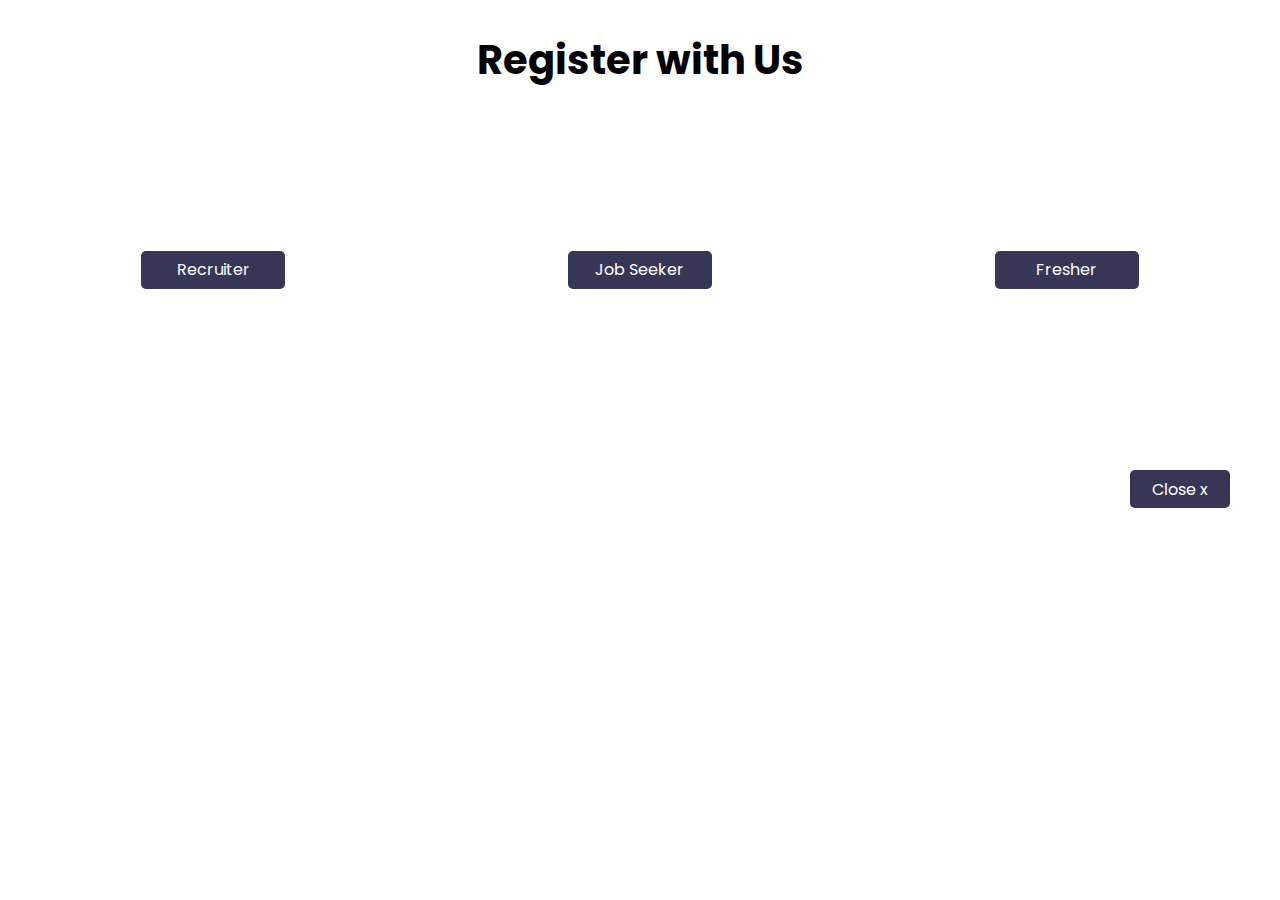
<file: index.html>
<!DOCTYPE html>
<html lang="en">
  <head>
    <meta charset="UTF-8" />
    <meta http-equiv="X-UA-Compatible" content="IE=edge" />
    <meta name="viewport" content="width=device-width, initial-scale=1.0" />
    <link rel="stylesheet" href="style.css" />
    <title>Document</title>
  </head>
  <body>
    <div class="register-container">
      <div class="register-title">
        <h2>Register with Us</h2>
      </div>
      <div class="register-flex">
        <div class="register-flex-items">
          <a href="./registration-form.html"><button>Recruiter</button></a>
        </div>
        <div class="register-flex-items">
          <a href="#"><button>Job Seeker</button></a>
        </div>
        <div class="register-flex-items">
          <a href="#"><button>Fresher</button></a>
        </div>
      </div>
      <div class="register-close-btn"><button>Close x</button></div>
    </div>
  </body>
</html>
</file>
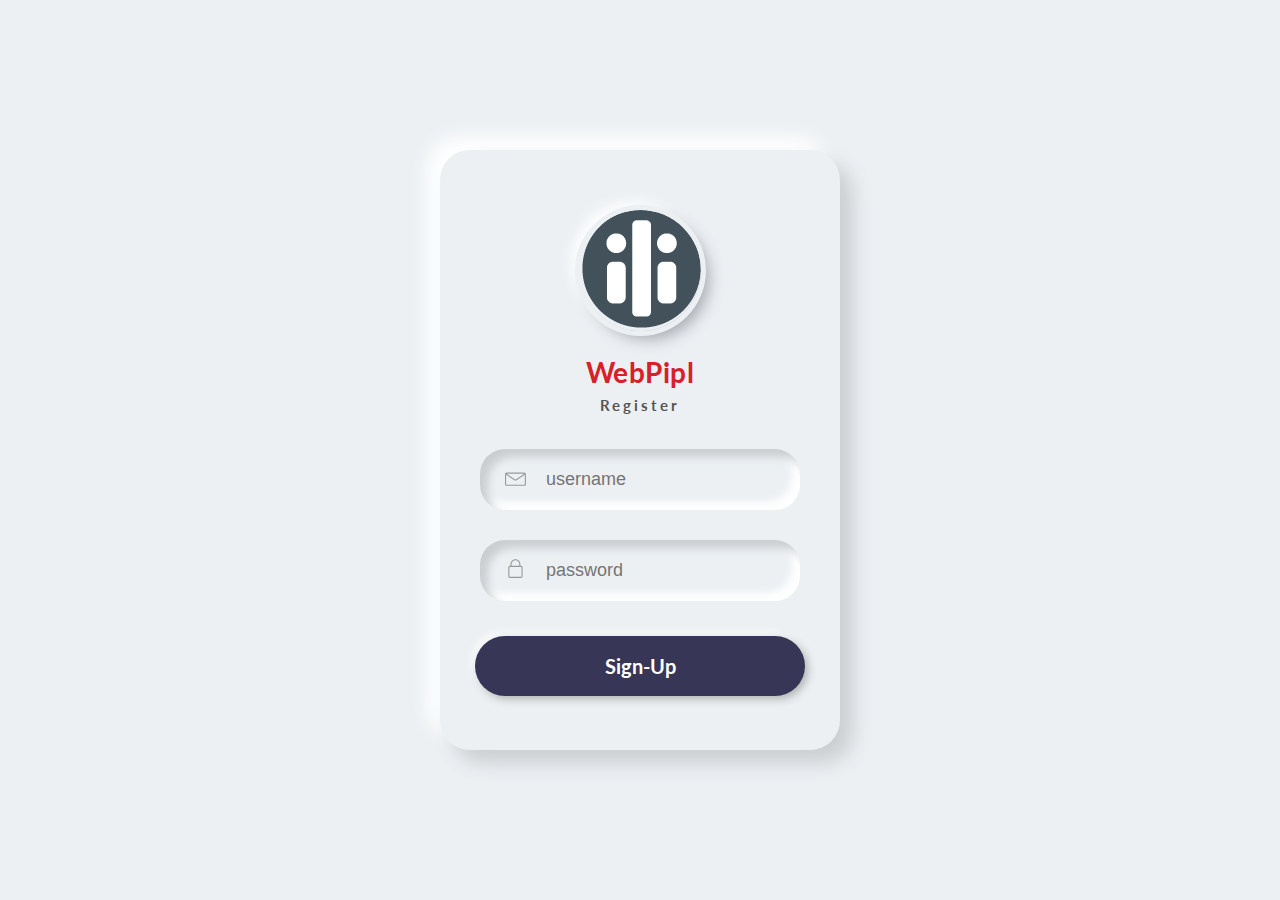
<file: registration-form.html>
<!DOCTYPE html>
<html lang="en">
  <head>
    <meta charset="UTF-8" />
    <meta http-equiv="X-UA-Compatible" content="IE=edge" />
    <meta name="viewport" content="width=device-width, initial-scale=1.0" />
    <link rel="stylesheet" href="style2.css" />
    <title>Register</title>
  </head>
  <body>
    <div class="login-container">
      <div class="login-card">
        <div class="logo"></div>
        <div class="title">WebPipl</div>
        <div class="sub-title">Register</div>
        <div class="fields">
          <div class="username">
            <svg fill="#999" viewBox="0 0 1024 1024">
              <path
                class="path1"
                d="M896 307.2h-819.2c-42.347 0-76.8 34.453-76.8 76.8v460.8c0 42.349 34.453 76.8 76.8 76.8h819.2c42.349 0 76.8-34.451 76.8-76.8v-460.8c0-42.347-34.451-76.8-76.8-76.8zM896 358.4c1.514 0 2.99 0.158 4.434 0.411l-385.632 257.090c-14.862 9.907-41.938 9.907-56.802 0l-385.634-257.090c1.443-0.253 2.92-0.411 4.434-0.411h819.2zM896 870.4h-819.2c-14.115 0-25.6-11.485-25.6-25.6v-438.566l378.4 252.267c15.925 10.618 36.363 15.925 56.8 15.925s40.877-5.307 56.802-15.925l378.398-252.267v438.566c0 14.115-11.485 25.6-25.6 25.6z"
              ></path>
            </svg>
            <input type="username" class="user-input" placeholder="username" />
          </div>
          <div class="password">
            <svg fill="#999" viewBox="0 0 1024 1024">
              <path
                class="path1"
                d="M742.4 409.6h-25.6v-76.8c0-127.043-103.357-230.4-230.4-230.4s-230.4 103.357-230.4 230.4v76.8h-25.6c-42.347 0-76.8 34.453-76.8 76.8v409.6c0 42.347 34.453 76.8 76.8 76.8h512c42.347 0 76.8-34.453 76.8-76.8v-409.6c0-42.347-34.453-76.8-76.8-76.8zM307.2 332.8c0-98.811 80.389-179.2 179.2-179.2s179.2 80.389 179.2 179.2v76.8h-358.4v-76.8zM768 896c0 14.115-11.485 25.6-25.6 25.6h-512c-14.115 0-25.6-11.485-25.6-25.6v-409.6c0-14.115 11.485-25.6 25.6-25.6h512c14.115 0 25.6 11.485 25.6 25.6v409.6z"
              ></path>
            </svg>
            <input type="password" class="pass-input" placeholder="password" />
          </div>
        </div>
        <button class="signup-button">Sign-Up</button>
      </div>
    </div>
  </body>
</html>
</file>
<file: style.css>
@import url("https://fonts.googleapis.com/css2?family=Poppins:wght@300;400;500;600;700&display=swap");

@import url("https://fonts.googleapis.com/css2?family=Roboto&display=swap");

:root {
  --bg-primary: #d82028;
  --bg-secondary: #373656;
  --font-family-primary: "Poppins", sans-serif;
  --font-family-secondary: "Roboto", sans-serif;
  --color-white: #fff;
}
h1,
h2,
h3,
h4,
h5 {
  font-family: var(--font-family-primary);
  margin-bottom: 0px;
}
h1 {
  font-size: 4rem;
}
h2 {
  font-size: 2.5rem;
  font-weight: 700;
}
h3 {
  font-size: 2rem;
}
h4 {
  font-size: 1.5rem;
  font-weight: 600;
}

p {
  font-family: var(--font-family-secondary);
  margin: 0px;
  line-height: 24px;
}

ul,
li {
  padding: 0px;
  margin: 0px;
  font-family: var(--font-family-secondary);
}
* {
  margin: 0;
  padding: 0;
  box-sizing: border-box;
  /* overflow: hidden; */
}
.register-title {
  text-align: center;
  padding: 30px;
}
.register-flex {
  display: flex;
  justify-content: space-around;
  align-items: center;
  width: 100%;
  height: 300px;
}
.register-container button {
  background-color: var(--bg-secondary);
  color: #fff;
  border-radius: 5px;
  border: none;
  outline: none;
  width: 9rem;
  height: 2.4rem;
  font-size: 16px;
  font-family: var(--font-family-primary);
  transition: 0.5s;
}
.register-container button:hover {
  cursor: pointer;
  color: var(--bg-secondary);
  background-color: #fff;
  transition: 0.4s ease-out;
  border: 2px solid var(--bg-secondary);
}
.register-container button:active {
  transition: 0.1s;
}
.register-flex-items {
}
.register-close-btn {
  width: 100%;
  padding: 50px;
  text-align: end;
}
.register-close-btn button {
  width: 100px;
}
@media all and (max-width: 600px) {
  .register-flex {
    display: flex;
    flex-direction: column;
  }
}
@media (min-width: 220px) and (max-width: 700px) {
  h1 {
    font-size: 3rem;
  }
  h2 {
    font-size: 2rem;
    font-weight: 700;
  }
  h3 {
    font-size: 1.5rem;
  }
  h4 {
    font-size: 1.2rem;
  }
  p {
    font-size: 14px;
    padding: 4px 0px;
  }
}
</file>
<file: style2.css>
@import url(https://fonts.googleapis.com/css?family=Lato:400,700&display=swap);
* {
  margin: 0;
  padding: 0;
  box-sizing: border-box;
}
:root {
  --bg-primary: #d82028;
  --bg-secondary: #373656;
}
.login-container {
  width: 100vw;
  height: 100vh;
  font-family: "Lato";
  font-weight: 700;
  color: #555;
  background-color: #ecf0f3;
  /* border: 1px solid red; */
  display: flex;
  align-items: center;
  justify-content: center;
  overflow: hidden;
  /* padding-left: 200px; */
}
.login-card {
  width: 400px;
  height: 600px;
  padding: 60px 35px 35px 35px;
  /* border: 1px solid blue; */
  border-radius: 30px;
  background-color: #ecf0f3;
  box-shadow: 13px 13px 20px #cbced1, -13px -13px 20px #ffffff;
}
.logo {
  background: url(circle-cropped02.png);
  width: 121px;
  height: 121px;
  border-radius: 50%;
  margin: auto;
  box-shadow: 0 0 0 5px #ecf0f3, 8px 8px 15px #a7aaaf, -8px -8px 15px #ffffff;
}
.title {
  color: var(--bg-primary);
  text-align: center;
  font-size: 28px;
  padding-top: 24px;
  letter-spacing: 0.5px;
}
.sub-title {
  text-align: center;
  font-size: 15px;
  padding-top: 7px;
  letter-spacing: 3px;
}
.fields {
  width: 100%;
  padding: 35px 5px 5px 5px;
}
.fields input {
  border: none;
  outline: none;
  background: none;
  font-size: 18px;
  color: #555;
  padding: 20px 10px 20px 5px;
}
.username,
.password {
  margin-bottom: 30px;
  border-radius: 25px;
  box-shadow: inset 8px 8px 8px #cbced1, inset -8px -8px 8px #ffffff;
}
.fields svg {
  height: 22px;
  margin: 0 10px -3px 25px;
}
.signup-button {
  outline: none;
  border: none;
  cursor: pointer;
  width: 100%;
  height: 60px;
  border-radius: 30px;
  font-size: 20px;
  font-weight: 700;
  font-family: "Lato", sans-serif;
  color: #fff;
  text-align: center;
  /* background: #24cfaa; */
  background-color: var(--bg-secondary);
  box-shadow: 3px 3px 8px #b1b1b1, -3px -3px 8px #ffffff;
  transition: 0.5s;
}
.signup-button:hover {
  /* background: #2fdbb6; */
  background-color: #fff;
  color: var(--bg-secondary);
}
.signup-button:active {
  /* background: #1da88a; */
  background-color: #555;
}
</file>
